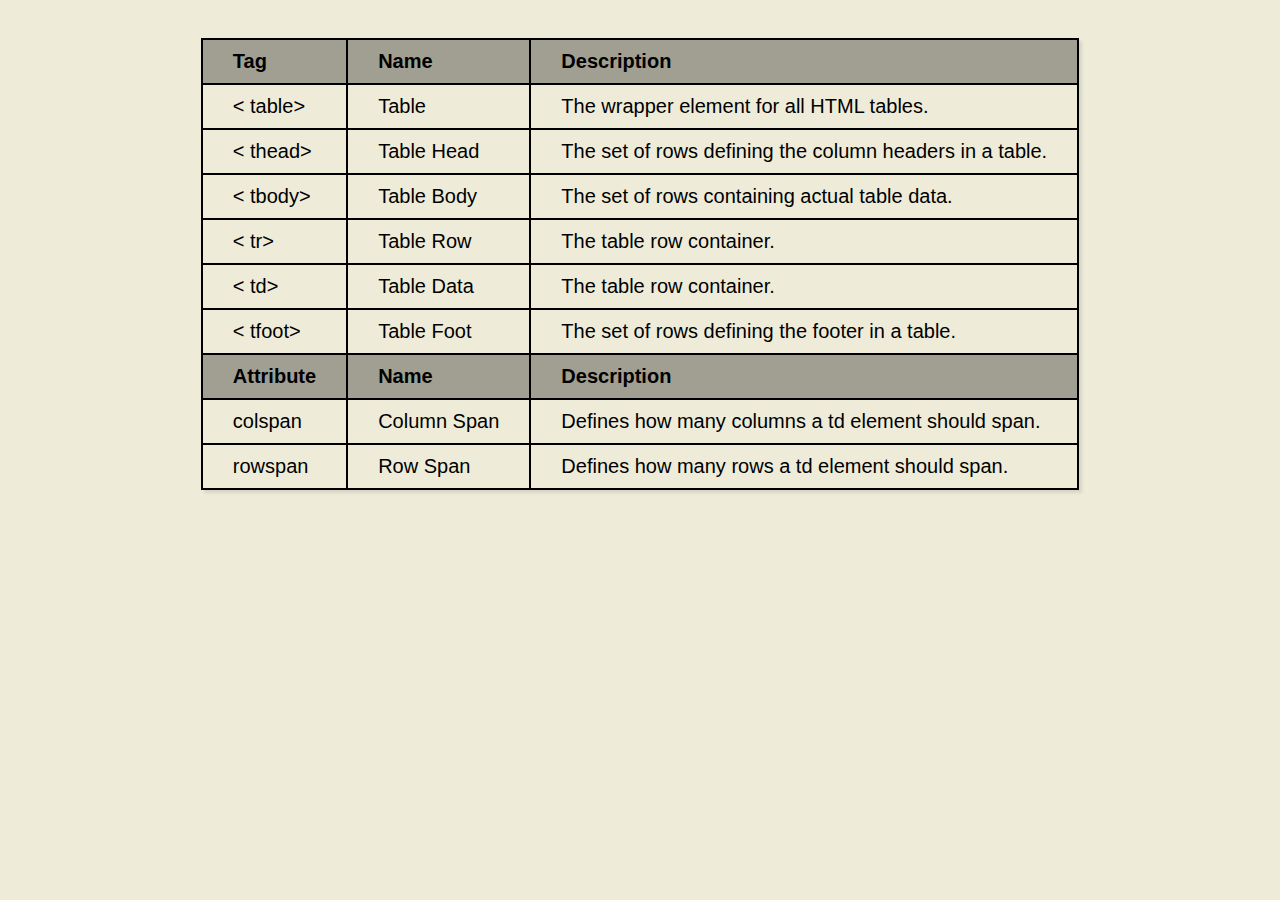
<file: index.html>
<!DOCTYPE html>
<html lang="en">

<head>
    <meta charset="UTF-8">
    <meta name="viewport" content="width=device-width, initial-scale=1.0">
    <title>cheatsheet</title>
    <link rel="stylesheet" href="styles.css">
</head>
<body>
    <table>
        <thead>
            <tr>
                <th>Tag</th>
                <th>Name</th>
                <th>Description</th>
            </tr>
        </thead>
        <tr>
            <td>
                < table>
            </td>
            <td>Table</td>
            <td>The wrapper element for all HTML tables.</td>
        </tr>
        <tr>
            <td>
                < thead>
            </td>
            <td>Table Head</td>
            <td>The set of rows defining the column headers in a table.</td>
        </tr>
        <tr>
            <td>
                < tbody>
            </td>
            <td>Table Body</td>
            <td>The set of rows containing actual table data.</td>
        </tr>
        <tr>
            <td>
                < tr>
            </td>
            <td>Table Row</td>
            <td>The table row container.</td>
        </tr>
        <tr>
            <td>
                < td>
            </td>
            <td>Table Data</td>
            <td>The table row container.</td>
        </tr>
        <tr>
            <td>
                < tfoot>
            </td>
            <td>Table Foot</td>
            <td>The set of rows defining the footer in a table.</td>
        </tr>
        <thead>
            <tr>
                <th>Attribute</th>
                <th>Name</th>
                <th>Description</th>
            </tr>
        </thead>
        <tr>
            <td>colspan</td>
            <td>Column Span</td>
            <td>Defines how many columns a td element should span.</td>
        </tr>
        <tr>
            <td>rowspan</th>
            <td>Row Span</th>
            <td>Defines how many rows a td element should span.</td>
        </tr>
    </table>
</body>

</html>
</file>
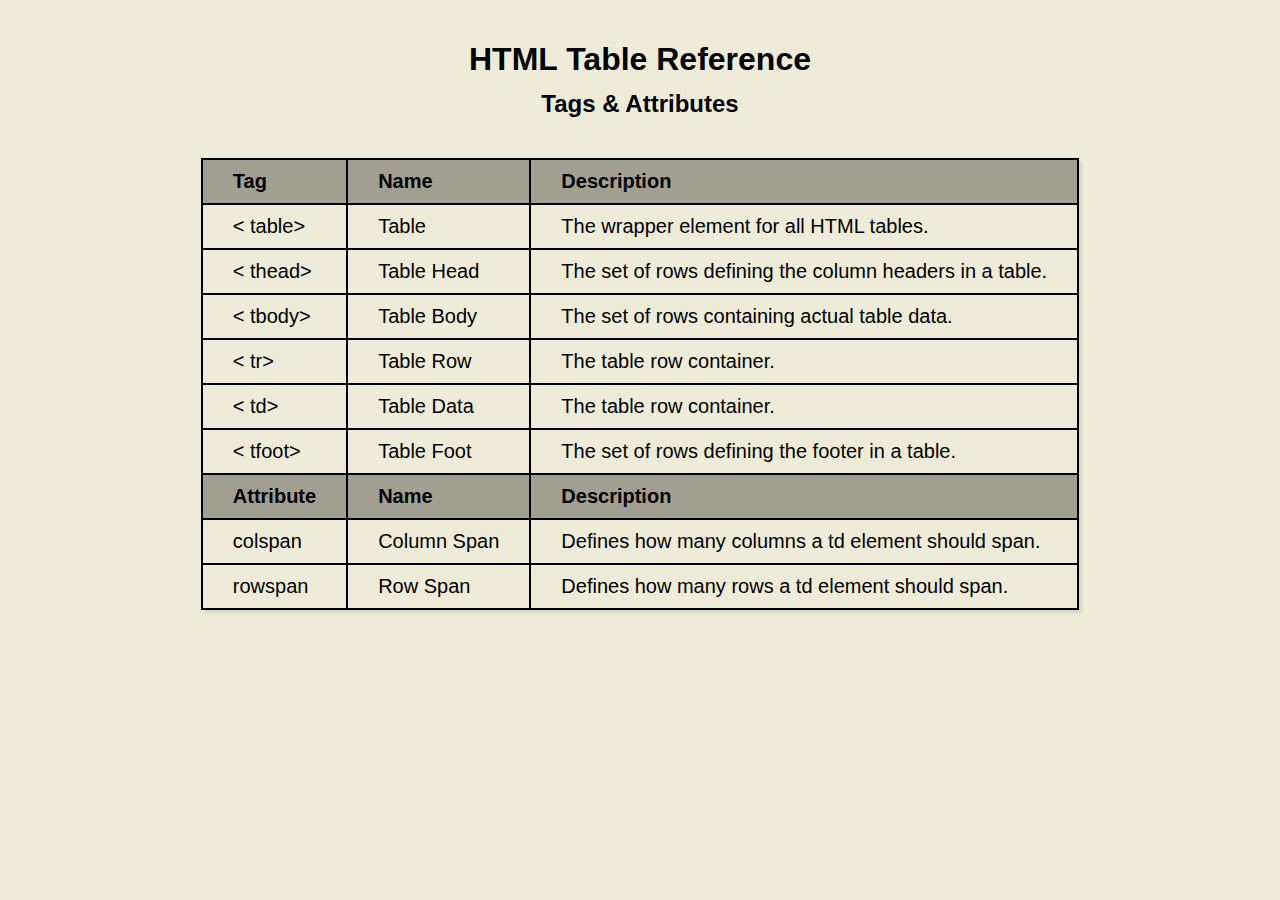
<file: cheatsheet/index.html>
<!DOCTYPE html>
<html lang="en">

<head>
    <meta charset="UTF-8">
    <meta name="viewport" content="width=device-width, initial-scale=1.0">
    <title>cheatsheet</title>
    <link rel="stylesheet" href="styles.css">
</head>
<body>
    <table>
        <h1>HTML Table Reference</h1>
        <h2>Tags & Attributes</h2>
        <thead>
            <tr>
                <th>Tag</th>
                <th>Name</th>
                <th>Description</th>
            </tr>
        </thead>
        <tr>
            <td>< table></td>
            <td>Table</td>
            <td>The wrapper element for all HTML tables.</td>
        </tr>
        <tr>
            <td>< thead></td>
            <td>Table Head</td>
            <td>The set of rows defining the column headers in a table.</td>
        </tr>
        <tr>
            <td>< tbody></td>
            <td>Table Body</td>
            <td>The set of rows containing actual table data.</td>
        </tr>
        <tr>
            <td>< tr></td>
            <td>Table Row</td>
            <td>The table row container.</td>
        </tr>
        <tr>
            <td>< td></td>
            <td>Table Data</td>
            <td>The table row container.</td>
        </tr>
        <tr>
            <td>< tfoot></td>
            <td>Table Foot</td>
            <td>The set of rows defining the footer in a table.</td>
        </tr>
        <thead>
            <tr>
                <th>Attribute</th>
                <th>Name</th>
                <th>Description</th>
            </tr>
        </thead>
        <tr>
            <td>colspan</td>
            <td>Column Span</td>
            <td>Defines how many columns a td element should span.</td>
        </tr>
        <tr>
            <td>rowspan</th>
            <td>Row Span</th>
            <td>Defines how many rows a td element should span.</td>
        </tr>
    </table>
</body>

</html>
</file>
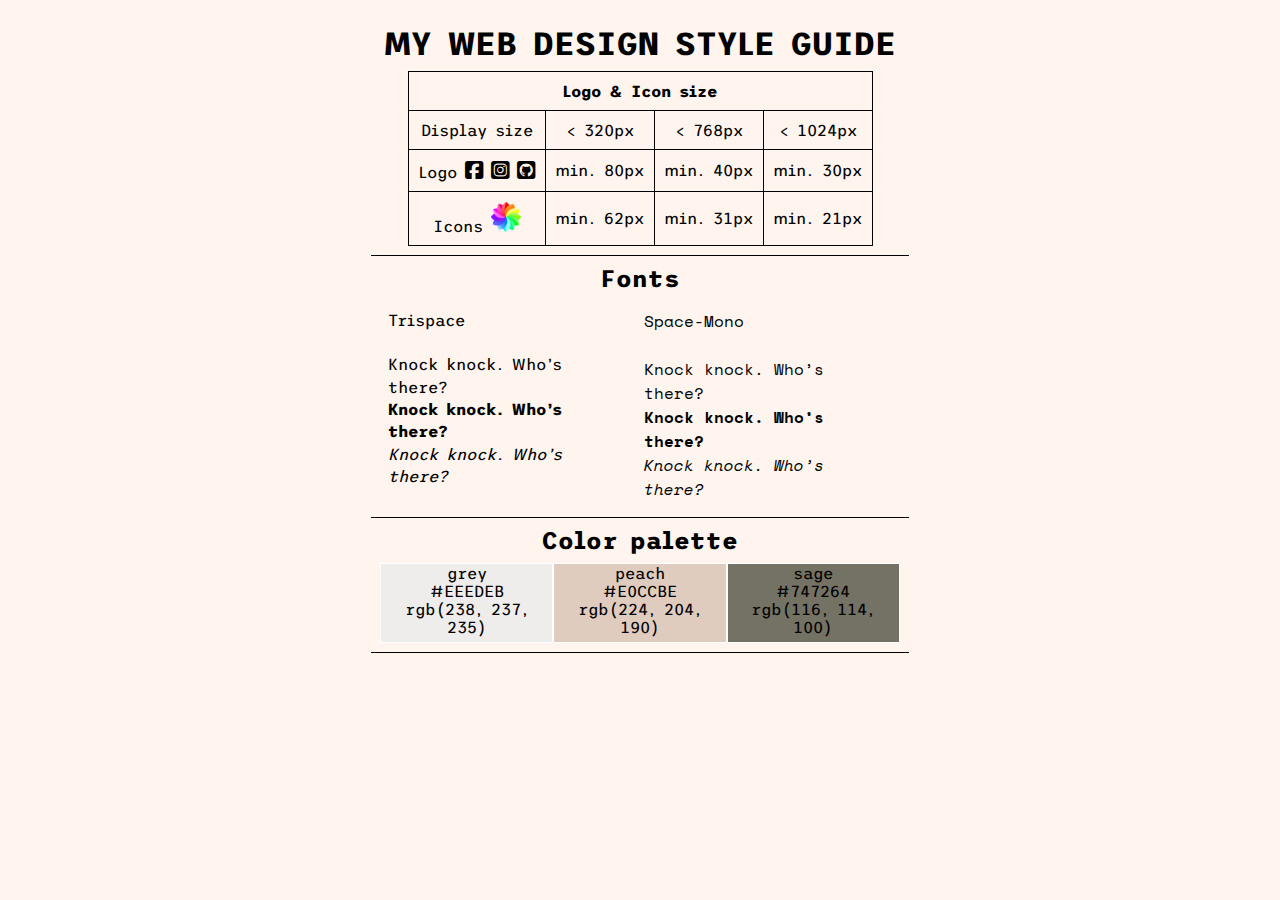
<file: Website-design-system/index.html>
<!DOCTYPE html>
<html lang="en">

<head>
    <meta charset="UTF-8">
    <meta name="viewport" content="width=device-width, initial-scale=1.0">
    <link rel="stylesheet" href="resources/css/style.css">
    <link rel="stylesheet" href="resources/css/fontawesome-free-6.5.1-web/fontawesome-free-6.5.1-web/css/all.css">
    <link rel="preconnect" href="https://fonts.googleapis.com">
    <link rel="preconnect" href="https://fonts.gstatic.com" crossorigin>
    <link href="https://fonts.googleapis.com/css2?family=Trispace:wght@100..800&display=swap" rel="stylesheet">
    <link href="https://fonts.googleapis.com/css2?family=Space+Mono:ital,wght@0,400;0,700;1,400;1,700&family=Trispace:wght@100..800&display=swap" rel="stylesheet">
    <title>Web design style guide</title>
</head>

<body>
    <h1>MY WEB DESIGN STYLE GUIDE</h1>
    <div class="container">
        <table id="table">
            <tr>
                <th class="heading" colspan="4">Logo & Icon size</th>
            </tr>
            <tr>
                <td>Display size</td>
                <td>< 320px</td>
                <td>< 768px</td>
                <td>< 1024px</td>
            </tr>
            <tr>
                <td>
                    Logo <i class="fa-brands fa-square-facebook"></i> 
                    <i class="fa-brands fa-square-instagram"></i>
                    <i class="fa-brands fa-square-github"></i>
                </td>
                <td>min. 80px</td>
                <td>min. 40px</td>
                <td>min. 30px</td>
            </tr>
            <tr>
                <td>Icons <img class="logo" src="resources/images/logo.png" alt="Logo"> </td>
                <td>min. 62px</td>
                <td>min. 31px</td>
                <td>min. 21px</td>
            </tr>
        </table>
    </div>
    <h2>Fonts</h2>
    <div class="container">

        <div class="trispace-container">
            <p>Trispace</p>
            <br>
            <p class="regular-trispace">Knock knock. Who’s there?</p>
            <p class="bold-trispace">Knock knock. Who’s there?</p>
            <p class="italic-trispace">Knock knock. Who’s there?</p>
        </div>
        <div class="space-mono-container">
            <p>Space-Mono</p>
            <br>
            <p class="regular-space-mono">Knock knock. Who’s there?</p>
            <p class="bold-space-mono">Knock knock. Who’s there?</p>
            <p class="italic-space-mono">Knock knock. Who’s there?</p>
        </div>
    </div>
    <h2>Color palette</h2>
    <div class="container">
        <div class="grey">
            <p>grey</p>
            <p>#EEEDEB</p>
            <p>rgb(238, 237, 235)</p>

        </div>
        <div class="peach">
            <p>peach</p>
            <p>#E0CCBE</p>
            <p>rgb(224, 204, 190)</p>
        </div>
        <div class="sage">
            <p>sage</p>
            <p>#747264</p>
            <p>rgb(116, 114, 100)</p>
        </div>
    </div>


</body>

</html>
</file>
<file: styles.css>
body {
    background-color:  #EEECD9;
    display: flex;
    justify-content: center;
    align-items: center;
    height: auto;
    font-family: Arial, Helvetica, sans-serif;
}

table {
    height: 400px;
    border: 2px solid #EEECD9;
    border-collapse: collapse;
    font-size: 20px;
    box-shadow: 3px 3px 3px rgba(0, 0,0, 0.1);
    margin-top: 30px;
}

th {
    background-color: #A19F92;
}

th, td {
    border: 2px solid ;
    padding: 10px 30px;
    text-align: left;
}
</file>
<file: cheatsheet/styles.css>
body {
    background-color:  #EEECD9;
    display: flex;
    justify-content: center;
    align-items: center;
    font-family: Arial, Helvetica, sans-serif;
}

h1 {
   position: absolute;
   top: 20px;
}
h2 {
    position: absolute;
    align-items: center;
    top: 70px;

}

table {
    height: 400px;
    border: 2px solid #EEECD9;
    border-collapse: collapse;
    font-size: 20px;
    box-shadow: 3px 3px 3px rgba(0, 0,0, 0.1);
    margin-top: 150px;
}

th {
    background-color: #A19F92;
}

th, td {
    border: 2px solid ;
    padding: 10px 30px;
    text-align: left;
}
</file>
<file: Website-design-system/resources/css/style.css>
*,
*::before,
*::after {
    padding: 0;
    margin: 0;
    box-sizing: border-box;
}

/* Universal Styles */

body{
    font-family: Trispace, Arial, Helvetica, sans-serif;
    margin: 2% 15%;
    background-color: seashell;
}

.container {
    border-bottom: 1px solid black;
    display: flex;
    justify-content: center;
    padding: 1%;
    width: 60%;
    margin: 0 auto;
    margin-bottom: 1%;
}

h1, h2 {
    text-align: center;
}

/* Header */


/* table */


#table {
    border-collapse: collapse;
    text-align: center;
}

#table td, #table th {
    border: 1px solid black;
    padding: 10px 10px 10px 10px;
}

#table i {
    font-size: 21px;  
}

.logo {
    width: 30px;
}

.heading {
    text-align: center;
}

/* Fonts */

.trispace-container, .space-mono-container {
    font-family: Trispace;
    padding: 0.5rem;
}
.trispace-container {
    line-height: 1.4;
}
.italic-trispace {
    font-style: italic;
}
.bold-trispace {
    font-weight: bold;
}


.space-mono-container {
    font-family: Space Mono;
}
.bold-space-mono {
    font-weight: bold;
}

.italic-space-mono {
    font-style: italic;
}


/* colors */

.grey {
    width: 15rem;
    height: 5rem;
    background-color: #EEEDEB ;
    text-align: center;
    border: 1px solid white;
}

.peach {
    width: 15rem;
    height: 5rem;
    background-color: #E0CCBE ;
    text-align: center;
    border: 1px solid ;
    border: 1px solid white;
}


.sage {
    width: 15rem;
    height: 5rem;
    background-color: #747264 ;
    text-align: center;
    border: 1px solid white;
}
</file>
